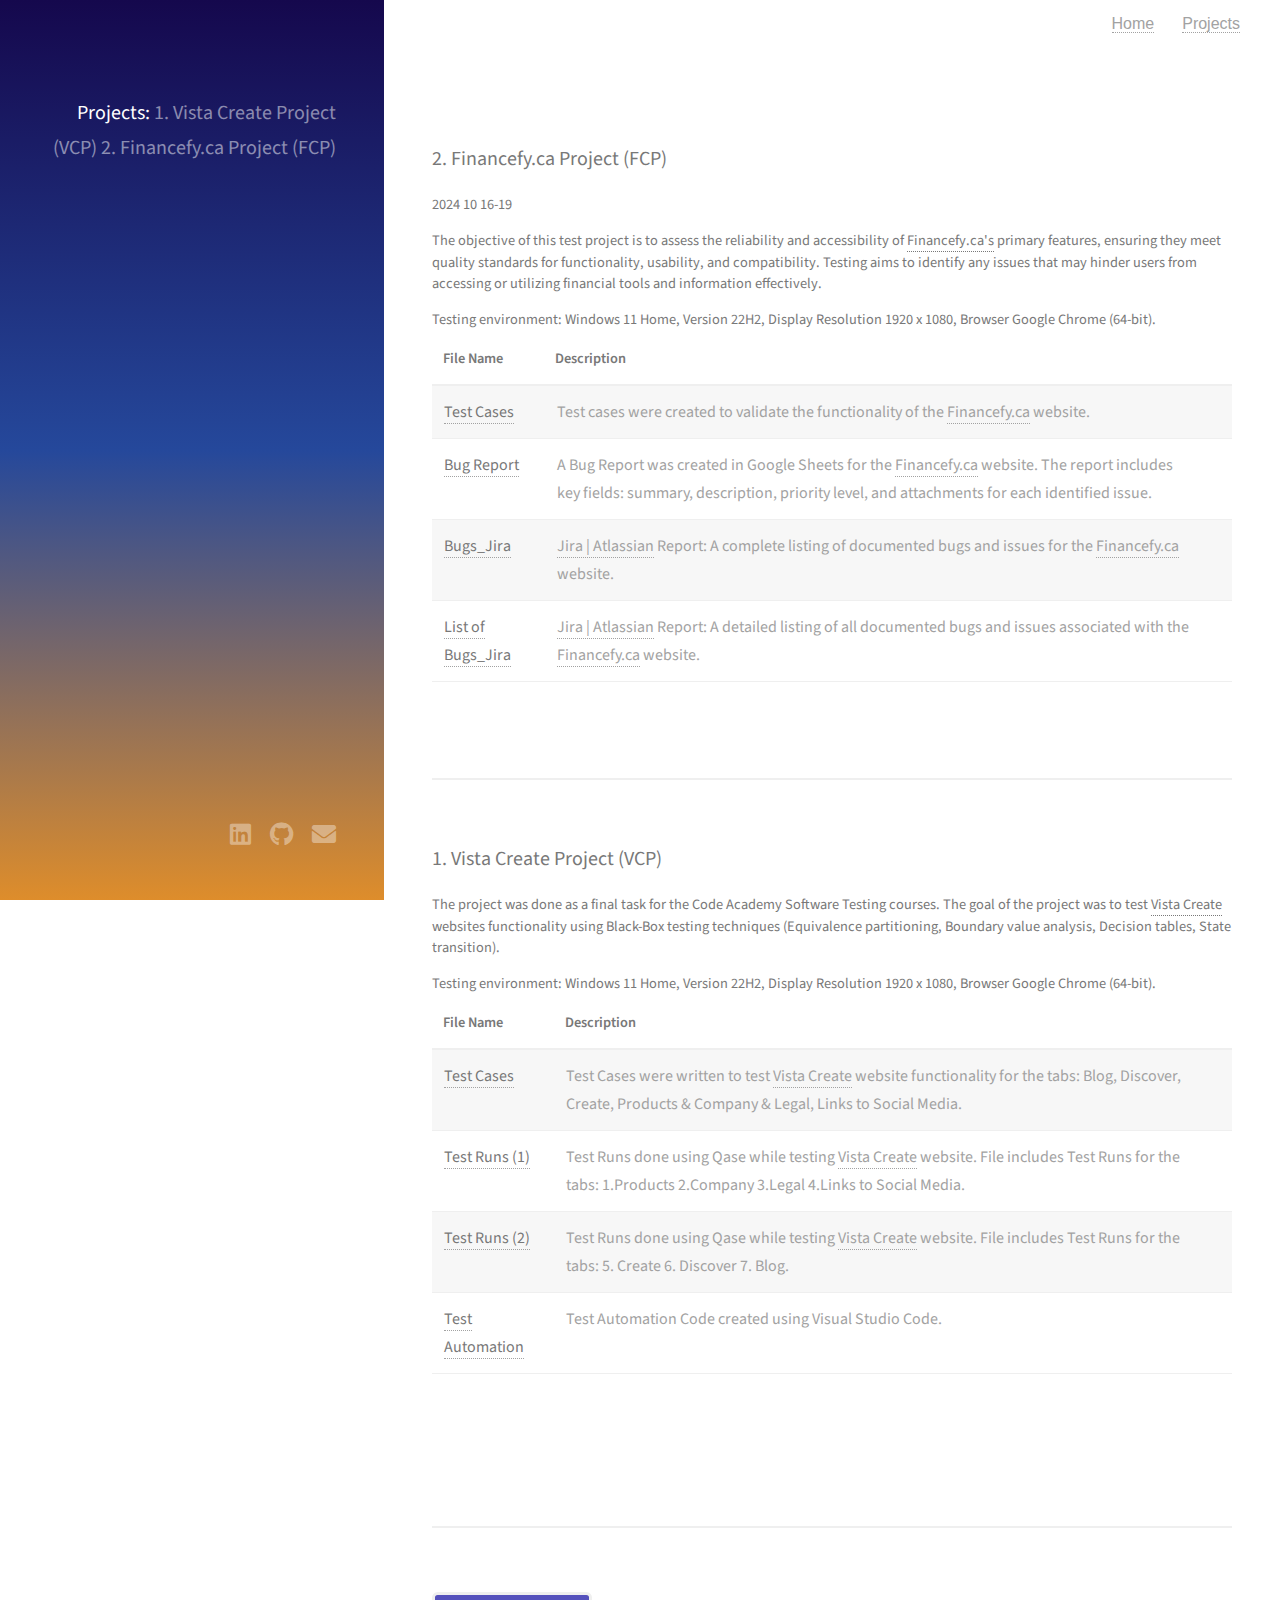
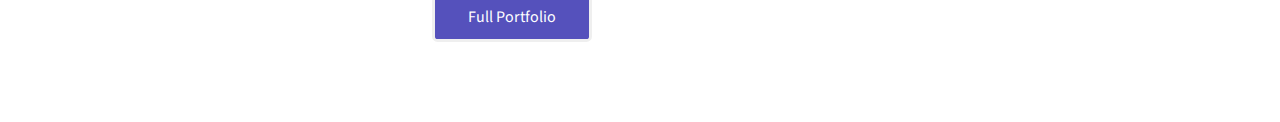
<file: projects.html>
<!DOCTYPE HTML>
<!--
	Strata by HTML5 UP
	html5up.net | @ajlkn
	Free for personal and commercial use under the CCA 3.0 license (html5up.net/license)
-->
<html>
	<head>
		<title>Monika Norvaišaitė | Projects</title>
		<meta charset="utf-8" />
		<meta name="viewport" content="width=device-width, initial-scale=1, user-scalable=no" />
		<link rel="stylesheet" href="assets/css/main.css" />
	</head>
	<body class="is-preload">

		<!-- Header -->
			<header id="header">
				<div class="inner">
					<h1><strong>Projects:</strong><br>
					1. Vista Create Project (VCP) <br>
					2. Financefy.ca Project (FCP) <br>
				</div>
			</header>
			
		<!-- Header Top-->
			<header id="headertop">
				<div class="main"
					<nav class="nav" role="navigation">
						<ul class="nav_items">
							<li class="nav_item"><a href="index.html" class="nav__link">Home</a></li>
							<li class="nav_item"><a href="#C:\Users\monik\Desktop\html5up-strata\projects.html" class="nav__link">Projects</a></li>
						<!--<li class="nav_item"><a href="#Blog" class="nav__link">Blog</a></li>
							<li class="nav_item"><a href="#contact" class="nav__link">Contact</a></li> -->
						</ul>
					</nav>
				</div>
			</header>
		<!-- Main -->
			<div id="main">
				<!-- One -->
				<section id="one">
					<h3>2. Financefy.ca Project (FCP) <h5>2024 10 16-19</h5></h3>
					<h5>The objective of this test project is to assess the reliability and accessibility of <a href="https://financefy.ca/" target="_blank">Financefy.ca's</a> primary features, ensuring they meet quality standards for functionality, usability, and compatibility. Testing aims to identify any issues that may hinder users from accessing or utilizing financial tools and information effectively. </h5>
						<h5>Testing environment: Windows 11 Home, Version 22H2, Display Resolution 1920 x 1080, Browser Google Chrome (64-bit).</h5>
					<div class="table-wrapper">
						<table>
							<thead>
								<tr>
									<th>File Name</th>
									<th>Description</th>
									<th></th>
								</tr>
							</thead>
							<tbody>
								<tr>
									<td><a href="files\FCP-2024-10-19.pdf" target="_blank" ><b>Test Cases</b></a></td>
									<td>Test cases were created to validate the functionality of the <a href="https://financefy.ca/" target="_blank">Financefy.ca</a> website.</td>
									<td></td>
								</tr>
								<tr>
									<td><a href="files\Bug_Report_Financefy.pdf" target="_blank"><b>Bug Report</b></a></td>
									<td>A Bug Report was created in Google Sheets for the <a href="https://financefy.ca/" target="_blank">Financefy.ca</a> website.  The report includes key fields: summary, description, priority level, and attachments for each identified issue.</td>
									<td></td>
								</tr>
								<tr>
									<td><a href="files\Bug_Detail_Jira.pdf" target="_blank"><b>Bugs_Jira</b></a></td>
									<td><a href="https://www.atlassian.com/software/jira" target="_blank">Jira | Atlassian</a> Report: A complete listing of documented bugs and issues for the <a href="https://financefy.ca/" target="_blank">Financefy.ca</a> website.</td>
									<td></td>
								</tr>
								<tr>
									<td><a href="files\Bug_List_Jira.pdf" target="_blank"><b>List of Bugs_Jira</b></a></td>
									<td><a href="https://www.atlassian.com/software/jira" target="_blank">Jira | Atlassian</a> Report: A detailed listing of all documented bugs and issues associated with the <a href="https://financefy.ca/" target="_blank">Financefy.ca</a> website.</td>
									<td></td>
								</tr>
							</tbody>
						</table>
					</div>
				</section>
				
				<section id="two">
					<h3>1. Vista Create Project (VCP)</h3>
					<h5>The project was done as a final task for the Code Academy Software Testing courses. The goal of the project was to test <a href="https://create.vista.com/" target="_blank">Vista Create</a> websites functionality using Black-Box testing techniques (Equivalence partitioning, Boundary value analysis, Decision tables, State transition).</h5>
						<h5>Testing environment: Windows 11 Home, Version 22H2, Display Resolution 1920 x 1080, Browser Google Chrome (64-bit).</h5>
					<div class="table-wrapper">
						<table>
							<thead>
								<tr>
									<th>File Name</th>
									<th>Description</th>
									<th></th>
								</tr>
							</thead>
							<tbody>
								<tr>
									<td><a href="files\VCP_Test_Cases_Full.pdf" target="_blank" ><b>Test Cases</b></a></td>
									<td>Test Cases were written to test <a href="https://create.vista.com/" target="_blank">Vista Create</a> website functionality for the tabs: Blog, Discover, Create, Products & Company & Legal, Links to Social Media.</td>
									<td></td>
								</tr>
								<tr>
									<td><a href="files\VCP-Test+run+2023_12_23.pdf" target="_blank"><b>Test Runs (1)</b></a></td>
									<td>Test Runs done using Qase while testing <a href="https://create.vista.com/" target="_blank">Vista Create</a> website. File includes Test Runs for the tabs: 1.Products 2.Company 3.Legal 4.Links to Social Media.</td>
									<td></td>
								</tr>
								<tr>
									<td><a href="files\VCP-Test+run+2023_12_27.pdf" target="_blank"><b>Test Runs (2)</b></a></td>
									<td>Test Runs done using Qase while testing <a href="https://create.vista.com/" target="_blank">Vista Create</a> website. File includes Test Runs for the tabs: 5. Create 6. Discover 7. Blog.</td>
									<td></td>
								</tr>
								<tr>
									<td><a href="https://github.com/MonikaNor/Test-Automation-CreateVista.git" target="_blank" ><b>Test Automation</b></a></td>
									<td>Test Automation Code created using Visual Studio Code.</td>
									<td></td>
								</tr>
							</tbody>
						</table>
					</div>
				</section>
				
				<br>
				<br>
				<!--
					<h3>Project Name</h3>
					<h5>Alternate</h5>
					<div class="table-wrapper">
						<table>
							<thead>
								<tr>
									<th>File Name</th>
									<th>Description</th>
									<th></th>
								</tr>
							</thead>
							<tbody>
								<tr>
									<td>Item One</td>
									<td>Ante turpis integer aliquet porttitor.</td>
									<td></td>
								</tr>
								<tr>
									<td>Item Two</td>
									<td>Vis ac commodo adipiscing arcu aliquet.</td>
									<td></td>
								</tr>
								<tr>
									<td>Item Three</td>
									<td> Morbi faucibus arcu accumsan lorem.</td>
									<td></td>
								</tr>
								<tr>
									<td>Item Four</td>
									<td>Vitae integer tempus condimentum.</td>
									<td></td>
								</tr>
								<tr>
									<td>Item Five</td>
									<td>Ante turpis integer aliquet porttitor.</td>
									<td></td>
								</tr>
							</tbody>
						</table>
					</div>
				</section>
				-->
				<!-- Two -->
				<section id="two">
					<ul class="actions">
						<li><a href="https://github.com/MonikaNor" target="_blank" class="button">Full Portfolio</a></li>
					</ul>
				</section>

				<!-- Three -->
				<!-- Four -->
				<!--
					<section id="four">
						<h2>Elements</h2>

						<section>
							<h4>Text</h4>
							<p>This is <b>bold</b> and this is <strong>strong</strong>. This is <i>italic</i> and this is <em>emphasized</em>.
							This is <sup>superscript</sup> text and this is <sub>subscript</sub> text.
							This is <u>underlined</u> and this is code: <code>for (;;) { ... }</code>. Finally, <a href="#">this is a link</a>.</p>
							<hr />
							<header>
								<h4>Heading with a Subtitle</h4>
								<p>Lorem ipsum dolor sit amet nullam id egestas urna aliquam</p>
							</header>
							<p>Nunc lacinia ante nunc ac lobortis. Interdum adipiscing gravida odio porttitor sem non mi integer non faucibus ornare mi ut ante amet placerat aliquet. Volutpat eu sed ante lacinia sapien lorem accumsan varius montes viverra nibh in adipiscing blandit tempus accumsan.</p>
							<header>
								<h5>Heading with a Subtitle</h5>
								<p>Lorem ipsum dolor sit amet nullam id egestas urna aliquam</p>
							</header>
							<p>Nunc lacinia ante nunc ac lobortis. Interdum adipiscing gravida odio porttitor sem non mi integer non faucibus ornare mi ut ante amet placerat aliquet. Volutpat eu sed ante lacinia sapien lorem accumsan varius montes viverra nibh in adipiscing blandit tempus accumsan.</p>
							<hr />
							<h2>Heading Level 2</h2>
							<h3>Heading Level 3</h3>
							<h4>Heading Level 4</h4>
							<h5>Heading Level 5</h5>
							<h6>Heading Level 6</h6>
							<hr />
							<h5>Blockquote</h5>
							<blockquote>Fringilla nisl. Donec accumsan interdum nisi, quis tincidunt felis sagittis eget tempus euismod. Vestibulum ante ipsum primis in faucibus vestibulum. Blandit adipiscing eu felis iaculis volutpat ac adipiscing accumsan faucibus. Vestibulum ante ipsum primis in faucibus lorem ipsum dolor sit amet nullam adipiscing eu felis.</blockquote>
							<h5>Preformatted</h5>
							<pre><code>i = 0;

while (!deck.isInOrder()) {
print 'Iteration ' + i;
deck.shuffle();
i++;
}

print 'It took ' + i + ' iterations to sort the deck.';</code></pre>
						</section>

						<section>
							<h4>Lists</h4>
							<div class="row">
								<div class="col-6 col-12-xsmall">
									<h5>Unordered</h5>
									<ul>
										<li>Dolor pulvinar etiam magna etiam.</li>
										<li>Sagittis adipiscing lorem eleifend.</li>
										<li>Felis enim feugiat dolore viverra.</li>
									</ul>
									<h5>Alternate</h5>
									<ul class="alt">
										<li>Dolor pulvinar etiam magna etiam.</li>
										<li>Sagittis adipiscing lorem eleifend.</li>
										<li>Felis enim feugiat dolore viverra.</li>
									</ul>
								</div>
								<div class="col-6 col-12-xsmall">
									<h5>Ordered</h5>
									<ol>
										<li>Dolor pulvinar etiam magna etiam.</li>
										<li>Etiam vel felis at lorem sed viverra.</li>
										<li>Felis enim feugiat dolore viverra.</li>
										<li>Dolor pulvinar etiam magna etiam.</li>
										<li>Etiam vel felis at lorem sed viverra.</li>
										<li>Felis enim feugiat dolore viverra.</li>
									</ol>
									<h5>Icons</h5>
									<ul class="icons">
										<li><a href="#" class="icon brands fa-twitter"><span class="label">Twitter</span></a></li>
										<li><a href="#" class="icon brands fa-facebook-f"><span class="label">Facebook</span></a></li>
										<li><a href="#" class="icon brands fa-instagram"><span class="label">Instagram</span></a></li>
										<li><a href="#" class="icon brands fa-github"><span class="label">Github</span></a></li>
										<li><a href="#" class="icon brands fa-dribbble"><span class="label">Dribbble</span></a></li>
										<li><a href="#" class="icon brands fa-tumblr"><span class="label">Tumblr</span></a></li>
									</ul>
								</div>
							</div>
							<h5>Actions</h5>
							<ul class="actions">
								<li><a href="#" class="button primary">Default</a></li>
								<li><a href="#" class="button">Default</a></li>
							</ul>
							<ul class="actions small">
								<li><a href="#" class="button primary small">Small</a></li>
								<li><a href="#" class="button small">Small</a></li>
							</ul>
							<div class="row">
								<div class="col-6 col-12-small">
									<ul class="actions stacked">
										<li><a href="#" class="button primary">Default</a></li>
										<li><a href="#" class="button">Default</a></li>
									</ul>
								</div>
								<div class="col-6 col-12-small">
									<ul class="actions stacked">
										<li><a href="#" class="button primary small">Small</a></li>
										<li><a href="#" class="button small">Small</a></li>
									</ul>
								</div>
								<div class="col-6 col-12-small">
									<ul class="actions stacked">
										<li><a href="#" class="button primary fit">Default</a></li>
										<li><a href="#" class="button fit">Default</a></li>
									</ul>
								</div>
								<div class="col-6 col-12-small">
									<ul class="actions stacked">
										<li><a href="#" class="button primary small fit">Small</a></li>
										<li><a href="#" class="button small fit">Small</a></li>
									</ul>
								</div>
							</div>
						</section>
					-->
						
<!--
						<section>
							<h4>Buttons</h4>
							<ul class="actions">
								<li><a href="#" class="button primary">Primary</a></li>
								<li><a href="#" class="button">Default</a></li>
							</ul>
							<ul class="actions">
								<li><a href="#" class="button large">Large</a></li>
								<li><a href="#" class="button">Default</a></li>
								<li><a href="#" class="button small">Small</a></li>
							</ul>
							<ul class="actions fit">
								<li><a href="#" class="button primary fit">Fit</a></li>
								<li><a href="#" class="button fit">Fit</a></li>
							</ul>
							<ul class="actions fit small">
								<li><a href="#" class="button primary fit small">Fit + Small</a></li>
								<li><a href="#" class="button fit small">Fit + Small</a></li>
							</ul>
							<ul class="actions">
								<li><a href="#" class="button primary icon solid fa-download">Icon</a></li>
								<li><a href="#" class="button icon solid fa-download">Icon</a></li>
							</ul>
							<ul class="actions">
								<li><span class="button primary disabled">Primary</span></li>
								<li><span class="button disabled">Default</span></li>
							</ul>
						</section>

						<section>
							<h4>Form</h4>
							<form method="post" action="#">
								<div class="row gtr-uniform gtr-50">
									<div class="col-6 col-12-xsmall">
										<input type="text" name="demo-name" id="demo-name" value="" placeholder="Name" />
									</div>
									<div class="col-6 col-12-xsmall">
										<input type="email" name="demo-email" id="demo-email" value="" placeholder="Email" />
									</div>
									<div class="col-12">
										<select name="demo-category" id="demo-category">
											<option value="">- Category -</option>
											<option value="1">Manufacturing</option>
											<option value="1">Shipping</option>
											<option value="1">Administration</option>
											<option value="1">Human Resources</option>
										</select>
									</div>
									<div class="col-4 col-12-small">
										<input type="radio" id="demo-priority-low" name="demo-priority" checked>
										<label for="demo-priority-low">Low Priority</label>
									</div>
									<div class="col-4 col-12-small">
										<input type="radio" id="demo-priority-normal" name="demo-priority">
										<label for="demo-priority-normal">Normal Priority</label>
									</div>
									<div class="col-4 col-12-small">
										<input type="radio" id="demo-priority-high" name="demo-priority">
										<label for="demo-priority-high">High Priority</label>
									</div>
									<div class="col-6 col-12-small">
										<input type="checkbox" id="demo-copy" name="demo-copy">
										<label for="demo-copy">Email me a copy of this message</label>
									</div>
									<div class="col-6 col-12-small">
										<input type="checkbox" id="demo-human" name="demo-human" checked>
										<label for="demo-human">I am a human and not a robot</label>
									</div>
									<div class="col-12">
										<textarea name="demo-message" id="demo-message" placeholder="Enter your message" rows="6"></textarea>
									</div>
									<div class="col-12">
										<ul class="actions">
											<li><input type="submit" value="Send Message" class="primary" /></li>
											<li><input type="reset" value="Reset" /></li>
										</ul>
									</div>
								</div>
							</form>
						</section>

						<section>
							<h4>Image</h4>
							<h5>Fit</h5>
							<div class="box alt">
								<div class="row gtr-50 gtr-uniform">
									<div class="col-12"><span class="image fit"><img src="images/fulls/05.jpg" alt="" /></span></div>
									<div class="col-4"><span class="image fit"><img src="images/thumbs/01.jpg" alt="" /></span></div>
									<div class="col-4"><span class="image fit"><img src="images/thumbs/02.jpg" alt="" /></span></div>
									<div class="col-4"><span class="image fit"><img src="images/thumbs/03.jpg" alt="" /></span></div>
									<div class="col-4"><span class="image fit"><img src="images/thumbs/04.jpg" alt="" /></span></div>
									<div class="col-4"><span class="image fit"><img src="images/thumbs/05.jpg" alt="" /></span></div>
									<div class="col-4"><span class="image fit"><img src="images/thumbs/06.jpg" alt="" /></span></div>
									<div class="col-4"><span class="image fit"><img src="images/thumbs/03.jpg" alt="" /></span></div>
									<div class="col-4"><span class="image fit"><img src="images/thumbs/02.jpg" alt="" /></span></div>
									<div class="col-4"><span class="image fit"><img src="images/thumbs/01.jpg" alt="" /></span></div>
								</div>
							</div>
							<h5>Left &amp; Right</h5>
							<p><span class="image left"><img src="images/avatar.jpg" alt="" /></span>Fringilla nisl. Donec accumsan interdum nisi, quis tincidunt felis sagittis eget. tempus euismod. Vestibulum ante ipsum primis in faucibus vestibulum. Blandit adipiscing eu felis iaculis volutpat ac adipiscing accumsan eu faucibus. Integer ac pellentesque praesent tincidunt felis sagittis eget. tempus euismod. Vestibulum ante ipsum primis in faucibus vestibulum. Blandit adipiscing eu felis iaculis volutpat ac adipiscing accumsan eu faucibus. Integer ac pellentesque praesent. Donec accumsan interdum nisi, quis tincidunt felis sagittis eget. tempus euismod. Vestibulum ante ipsum primis in faucibus vestibulum. Blandit adipiscing eu felis iaculis volutpat ac adipiscing accumsan eu faucibus. Integer ac pellentesque praesent tincidunt felis sagittis eget. tempus euismod. Vestibulum ante ipsum primis in faucibus vestibulum. Blandit adipiscing eu felis iaculis volutpat ac adipiscing accumsan eu faucibus. Integer ac pellentesque praesent.</p>
							<p><span class="image right"><img src="images/avatar.jpg" alt="" /></span>Fringilla nisl. Donec accumsan interdum nisi, quis tincidunt felis sagittis eget. tempus euismod. Vestibulum ante ipsum primis in faucibus vestibulum. Blandit adipiscing eu felis iaculis volutpat ac adipiscing accumsan eu faucibus. Integer ac pellentesque praesent tincidunt felis sagittis eget. tempus euismod. Vestibulum ante ipsum primis in faucibus vestibulum. Blandit adipiscing eu felis iaculis volutpat ac adipiscing accumsan eu faucibus. Integer ac pellentesque praesent. Donec accumsan interdum nisi, quis tincidunt felis sagittis eget. tempus euismod. Vestibulum ante ipsum primis in faucibus vestibulum. Blandit adipiscing eu felis iaculis volutpat ac adipiscing accumsan eu faucibus. Integer ac pellentesque praesent tincidunt felis sagittis eget. tempus euismod. Vestibulum ante ipsum primis in faucibus vestibulum. Blandit adipiscing eu felis iaculis volutpat ac adipiscing accumsan eu faucibus. Integer ac pellentesque praesent.</p>
						</section>

					</section>
				-->

			</div>

		<!-- Footer -->
		<footer id="footer">
			<div class="inner">
				<ul class="icons">
					<li><a href="https://www.linkedin.com/in/monika-norvaisaite/" class="icon brands fa-linkedin"><span class="label">Linkedin</span></a></li>
					<li><a href="https://github.com/MonikaNor/" class="icon brands fa-github"><span class="label">Github</span></a></li>
					<li><a href="mailto:monikosn@gmail.com" class="icon solid fa-envelope"><span class="label">Email</span></a></li>
				</ul>
			</div>
		</footer>

		<!-- Scripts -->
			<script src="assets/js/jquery.min.js"></script>
			<script src="assets/js/jquery.poptrox.min.js"></script>
			<script src="assets/js/browser.min.js"></script>
			<script src="assets/js/breakpoints.min.js"></script>
			<script src="assets/js/util.js"></script>
			<script src="assets/js/main.js"></script>

		</body>
</html>
</file>
<file: assets/css/main.css>
@import url("fontawesome-all.min.css");
@import url("https://fonts.googleapis.com/css?family=Source+Sans+Pro:400,400italic");

/*
	Strata by HTML5 UP
	html5up.net | @ajlkn
	Free for personal and commercial use under the CCA 3.0 license (html5up.net/license)
*/

html,
body,
div,
span,
applet,
object,
iframe,
h1,
h2,
h3,
h4,
h5,
h6,
p,
blockquote,
pre,
a,
abbr,
acronym,
address,
big,
cite,
code,
del,
dfn,
em,
img,
ins,
kbd,
q,
s,
samp,
small,
strike,
strong,
sub,
sup,
tt,
var,
b,
u,
i,
center,
dl,
dt,
dd,
ol,
ul,
li,
fieldset,
form,
label,
legend,
table,
caption,
tbody,
tfoot,
thead,
tr,
th,
td,
article,
aside,
canvas,
details,
embed,
figure,
figcaption,
footer,
header,
hgroup,
menu,
nav,
output,
ruby,
section,
summary,
time,
mark,
audio,
video {
  margin: 0;
  padding: 0;
  border: 0;
  font-size: 100%;
  font: inherit;
  vertical-align: baseline;
}

article,
aside,
details,
figcaption,
figure,
footer,
header,
hgroup,
menu,
nav,
section {
  display: block;
}

body {
  line-height: 1;
}

ol,
ul {
  list-style: none;
}

blockquote,
q {
  quotes: none;
}

blockquote:before,
blockquote:after,
q:before,
q:after {
  content: "";
  content: none;
}

table {
  border-collapse: collapse;
  border-spacing: 0;
}

body {
  -webkit-text-size-adjust: none;
}

mark {
  background-color: transparent;
  color: inherit;
}

input::-moz-focus-inner {
  border: 0;
  padding: 0;
}

input,
select,
textarea {
  -moz-appearance: none;
  -webkit-appearance: none;
  -ms-appearance: none;
  appearance: none;
}

/* Basic */

html {
  box-sizing: border-box;
}

*,
*:before,
*:after {
  box-sizing: inherit;
}

body {
  background: #fff;
}

body.is-preload *,
body.is-preload *:before,
body.is-preload *:after {
  -moz-animation: none !important;
  -webkit-animation: none !important;
  -ms-animation: none !important;
  animation: none !important;
  -moz-transition: none !important;
  -webkit-transition: none !important;
  -ms-transition: none !important;
  transition: none !important;
}

body,
input,
select,
textarea {
  color: #a2a2a2;
  font-family: "Source Sans Pro", Helvetica, sans-serif;
  font-size: 16pt;
  font-weight: 400;
  line-height: 1.75em;
}

a {
  -moz-transition: color 0.2s ease-in-out, border-color 0.2s ease-in-out;
  -webkit-transition: color 0.2s ease-in-out, border-color 0.2s ease-in-out;
  -ms-transition: color 0.2s ease-in-out, border-color 0.2s ease-in-out;
  transition: color 0.2s ease-in-out, border-color 0.2s ease-in-out;
  border-bottom: dotted 1px;
  color: #a2a2a2;
  text-decoration: none;
}

a:hover {
  border-bottom-color: transparent;
  color: #e6d662 !important;
  text-decoration: none;
}

strong,
b {
  color: #787878;
  font-weight: 400;
}

em,
i {
  font-style: italic;
}

p {
  margin: 0 0 2em 0;
}

h1,
h2,
h3,
h4,
h5,
h6 {
  color: #787878;
  font-weight: 400;
  line-height: 1em;
  margin: 0 0 1em 0;
}

h1 a,
h2 a,
h3 a,
h4 a,
h5 a,
h6 a {
  color: inherit;
  text-decoration: none;
}

h1 {
  font-size: 2em;
  line-height: 1.5em;
}

h2 {
  font-size: 1.5em;
  line-height: 1.5em;
}

h3 {
  font-size: 1.25em;
  line-height: 1.5em;
}

h4 {
  font-size: 1.1em;
  line-height: 1.5em;
}

h5 {
  font-size: 0.9em;
  line-height: 1.5em;
}

h6 {
  font-size: 0.7em;
  line-height: 1.5em;
}

sub {
  font-size: 0.8em;
  position: relative;
  top: 0.5em;
}

sup {
  font-size: 0.8em;
  position: relative;
  top: -0.5em;
}

hr {
  border: 0;
  border-bottom: solid 2px #efefef;
  margin: 2em 0;
}

hr.major {
  margin: 3em 0;
}

blockquote {
  border-left: solid 6px #efefef;
  font-style: italic;
  margin: 0 0 2em 0;
  padding: 0.5em 0 0.5em 1.5em;
}

code {
  background: #f7f7f7;
  border-radius: 0.35em;
  border: solid 2px #efefef;
  font-family: "Courier New", monospace;
  font-size: 0.9em;
  margin: 0 0.25em;
  padding: 0.25em 0.65em;
}

pre {
  -webkit-overflow-scrolling: touch;
  font-family: "Courier New", monospace;
  font-size: 0.9em;
  margin: 0 0 2em 0;
}

pre code {
  display: block;
  line-height: 1.75em;
  padding: 1em 1.5em;
  overflow-x: auto;
}

.align-left {
  text-align: left;
}

.align-center {
  text-align: center;
}

.align-right {
  text-align: right;
}

/* Container */

.container {
  margin: 0 auto;
  max-width: calc(100% - 4em);
  width: 100%;
}

.container.xsmall {
  width: 25%;
}

.container.small {
  width: 50%;
}

.container.medium {
  width: 75%;
}

.container.large {
  width: 125%;
}

.container.xlarge {
  width: 150%;
}

.container.max {
  width: 100%;
}

@media screen and (max-width: 980px) {
  .container {
    width: 100% !important;
    max-width: 100% !important;
  }
}

@media screen and (max-width: 480px) {
  .container {
    max-width: calc(100% - 3em);
  }
}

/* Row */

.row {
  display: flex;
  flex-wrap: wrap;
  box-sizing: border-box;
  align-items: stretch;
}

.row > * {
  box-sizing: border-box;
}

.row.gtr-uniform > * > :last-child {
  margin-bottom: 0;
}

.row.aln-left {
  justify-content: flex-start;
}

.row.aln-center {
  justify-content: center;
}

.row.aln-right {
  justify-content: flex-end;
}

.row.aln-top {
  align-items: flex-start;
}

.row.aln-middle {
  align-items: center;
}

.row.aln-bottom {
  align-items: flex-end;
}

.row > .imp {
  order: -1;
}

.row > .col-1 {
  width: 8.33333%;
}

.row > .off-1 {
  margin-left: 8.33333%;
}

.row > .col-2 {
  width: 16.66667%;
}

.row > .off-2 {
  margin-left: 16.66667%;
}

.row > .col-3 {
  width: 25%;
}

.row > .off-3 {
  margin-left: 25%;
}

.row > .col-4 {
  width: 33.33333%;
}

.row > .off-4 {
  margin-left: 33.33333%;
}

.row > .col-5 {
  width: 41.66667%;
}

.row > .off-5 {
  margin-left: 41.66667%;
}

.row > .col-6 {
  width: 50%;
}

.row > .off-6 {
  margin-left: 50%;
}

.row > .col-7 {
  width: 58.33333%;
}

.row > .off-7 {
  margin-left: 58.33333%;
}

.row > .col-8 {
  width: 66.66667%;
}

.row > .off-8 {
  margin-left: 66.66667%;
}

.row > .col-9 {
  width: 75%;
}

.row > .off-9 {
  margin-left: 75%;
}

.row > .col-10 {
  width: 83.33333%;
}

.row > .off-10 {
  margin-left: 83.33333%;
}

.row > .col-11 {
  width: 91.66667%;
}

.row > .off-11 {
  margin-left: 91.66667%;
}

.row > .col-12 {
  width: 100%;
}

.row > .off-12 {
  margin-left: 100%;
}

.row.gtr-0 {
  margin-top: 0;
  margin-left: 0em;
}

.row.gtr-0 > * {
  padding: 0 0 0 0em;
}

.row.gtr-0.gtr-uniform {
  margin-top: 0em;
}

.row.gtr-0.gtr-uniform > * {
  padding-top: 0em;
}

.row.gtr-25 {
  margin-top: 0;
  margin-left: -0.625em;
}

.row.gtr-25 > * {
  padding: 0 0 0 0.625em;
}

.row.gtr-25.gtr-uniform {
  margin-top: -0.625em;
}

.row.gtr-25.gtr-uniform > * {
  padding-top: 0.625em;
}

.row.gtr-50 {
  margin-top: 0;
  margin-left: -1.25em;
}

.row.gtr-50 > * {
  padding: 0 0 0 1.25em;
}

.row.gtr-50.gtr-uniform {
  margin-top: -1.25em;
}

.row.gtr-50.gtr-uniform > * {
  padding-top: 1.25em;
}

.row {
  margin-top: 0;
  margin-left: -2.5em;
}

.row > * {
  padding: 0 0 0 2.5em;
}

.row.gtr-uniform {
  margin-top: -2.5em;
}

.row.gtr-uniform > * {
  padding-top: 2.5em;
}

.row.gtr-150 {
  margin-top: 0;
  margin-left: -3.75em;
}

.row.gtr-150 > * {
  padding: 0 0 0 3.75em;
}

.row.gtr-150.gtr-uniform {
  margin-top: -3.75em;
}

.row.gtr-150.gtr-uniform > * {
  padding-top: 3.75em;
}

.row.gtr-200 {
  margin-top: 0;
  margin-left: -5em;
}

.row.gtr-200 > * {
  padding: 0 0 0 5em;
}

.row.gtr-200.gtr-uniform {
  margin-top: -5em;
}

.row.gtr-200.gtr-uniform > * {
  padding-top: 5em;
}

@media screen and (max-width: 1800px) {
  .row {
    display: flex;
    flex-wrap: wrap;
    box-sizing: border-box;
    align-items: stretch;
  }

  .row > * {
    box-sizing: border-box;
  }

  .row.gtr-uniform > * > :last-child {
    margin-bottom: 0;
  }

  .row.aln-left {
    justify-content: flex-start;
  }

  .row.aln-center {
    justify-content: center;
  }

  .row.aln-right {
    justify-content: flex-end;
  }

  .row.aln-top {
    align-items: flex-start;
  }

  .row.aln-middle {
    align-items: center;
  }

  .row.aln-bottom {
    align-items: flex-end;
  }

  .row > .imp-xlarge {
    order: -1;
  }

  .row > .col-1-xlarge {
    width: 8.33333%;
  }

  .row > .off-1-xlarge {
    margin-left: 8.33333%;
  }

  .row > .col-2-xlarge {
    width: 16.66667%;
  }

  .row > .off-2-xlarge {
    margin-left: 16.66667%;
  }

  .row > .col-3-xlarge {
    width: 25%;
  }

  .row > .off-3-xlarge {
    margin-left: 25%;
  }

  .row > .col-4-xlarge {
    width: 33.33333%;
  }

  .row > .off-4-xlarge {
    margin-left: 33.33333%;
  }

  .row > .col-5-xlarge {
    width: 41.66667%;
  }

  .row > .off-5-xlarge {
    margin-left: 41.66667%;
  }

  .row > .col-6-xlarge {
    width: 50%;
  }

  .row > .off-6-xlarge {
    margin-left: 50%;
  }

  .row > .col-7-xlarge {
    width: 58.33333%;
  }

  .row > .off-7-xlarge {
    margin-left: 58.33333%;
  }

  .row > .col-8-xlarge {
    width: 66.66667%;
  }

  .row > .off-8-xlarge {
    margin-left: 66.66667%;
  }

  .row > .col-9-xlarge {
    width: 75%;
  }

  .row > .off-9-xlarge {
    margin-left: 75%;
  }

  .row > .col-10-xlarge {
    width: 83.33333%;
  }

  .row > .off-10-xlarge {
    margin-left: 83.33333%;
  }

  .row > .col-11-xlarge {
    width: 91.66667%;
  }

  .row > .off-11-xlarge {
    margin-left: 91.66667%;
  }

  .row > .col-12-xlarge {
    width: 100%;
  }

  .row > .off-12-xlarge {
    margin-left: 100%;
  }

  .row.gtr-0 {
    margin-top: 0;
    margin-left: 0em;
  }

  .row.gtr-0 > * {
    padding: 0 0 0 0em;
  }

  .row.gtr-0.gtr-uniform {
    margin-top: 0em;
  }

  .row.gtr-0.gtr-uniform > * {
    padding-top: 0em;
  }

  .row.gtr-25 {
    margin-top: 0;
    margin-left: -0.625em;
  }

  .row.gtr-25 > * {
    padding: 0 0 0 0.625em;
  }

  .row.gtr-25.gtr-uniform {
    margin-top: -0.625em;
  }

  .row.gtr-25.gtr-uniform > * {
    padding-top: 0.625em;
  }

  .row.gtr-50 {
    margin-top: 0;
    margin-left: -1.25em;
  }

  .row.gtr-50 > * {
    padding: 0 0 0 1.25em;
  }

  .row.gtr-50.gtr-uniform {
    margin-top: -1.25em;
  }

  .row.gtr-50.gtr-uniform > * {
    padding-top: 1.25em;
  }

  .row {
    margin-top: 0;
    margin-left: -2.5em;
  }

  .row > * {
    padding: 0 0 0 2.5em;
  }

  .row.gtr-uniform {
    margin-top: -2.5em;
  }

  .row.gtr-uniform > * {
    padding-top: 2.5em;
  }

  .row.gtr-150 {
    margin-top: 0;
    margin-left: -3.75em;
  }

  .row.gtr-150 > * {
    padding: 0 0 0 3.75em;
  }

  .row.gtr-150.gtr-uniform {
    margin-top: -3.75em;
  }

  .row.gtr-150.gtr-uniform > * {
    padding-top: 3.75em;
  }

  .row.gtr-200 {
    margin-top: 0;
    margin-left: -5em;
  }

  .row.gtr-200 > * {
    padding: 0 0 0 5em;
  }

  .row.gtr-200.gtr-uniform {
    margin-top: -5em;
  }

  .row.gtr-200.gtr-uniform > * {
    padding-top: 5em;
  }
}

@media screen and (max-width: 1280px) {
  .row {
    display: flex;
    flex-wrap: wrap;
    box-sizing: border-box;
    align-items: stretch;
  }

  .row > * {
    box-sizing: border-box;
  }

  .row.gtr-uniform > * > :last-child {
    margin-bottom: 0;
  }

  .row.aln-left {
    justify-content: flex-start;
  }

  .row.aln-center {
    justify-content: center;
  }

  .row.aln-right {
    justify-content: flex-end;
  }

  .row.aln-top {
    align-items: flex-start;
  }

  .row.aln-middle {
    align-items: center;
  }

  .row.aln-bottom {
    align-items: flex-end;
  }

  .row > .imp-large {
    order: -1;
  }

  .row > .col-1-large {
    width: 8.33333%;
  }

  .row > .off-1-large {
    margin-left: 8.33333%;
  }

  .row > .col-2-large {
    width: 16.66667%;
  }

  .row > .off-2-large {
    margin-left: 16.66667%;
  }

  .row > .col-3-large {
    width: 25%;
  }

  .row > .off-3-large {
    margin-left: 25%;
  }

  .row > .col-4-large {
    width: 33.33333%;
  }

  .row > .off-4-large {
    margin-left: 33.33333%;
  }

  .row > .col-5-large {
    width: 41.66667%;
  }

  .row > .off-5-large {
    margin-left: 41.66667%;
  }

  .row > .col-6-large {
    width: 50%;
  }

  .row > .off-6-large {
    margin-left: 50%;
  }

  .row > .col-7-large {
    width: 58.33333%;
  }

  .row > .off-7-large {
    margin-left: 58.33333%;
  }

  .row > .col-8-large {
    width: 66.66667%;
  }

  .row > .off-8-large {
    margin-left: 66.66667%;
  }

  .row > .col-9-large {
    width: 75%;
  }

  .row > .off-9-large {
    margin-left: 75%;
  }

  .row > .col-10-large {
    width: 83.33333%;
  }

  .row > .off-10-large {
    margin-left: 83.33333%;
  }

  .row > .col-11-large {
    width: 91.66667%;
  }

  .row > .off-11-large {
    margin-left: 91.66667%;
  }

  .row > .col-12-large {
    width: 100%;
  }

  .row > .off-12-large {
    margin-left: 100%;
  }

  .row.gtr-0 {
    margin-top: 0;
    margin-left: 0em;
  }

  .row.gtr-0 > * {
    padding: 0 0 0 0em;
  }

  .row.gtr-0.gtr-uniform {
    margin-top: 0em;
  }

  .row.gtr-0.gtr-uniform > * {
    padding-top: 0em;
  }

  .row.gtr-25 {
    margin-top: 0;
    margin-left: -0.5em;
  }

  .row.gtr-25 > * {
    padding: 0 0 0 0.5em;
  }

  .row.gtr-25.gtr-uniform {
    margin-top: -0.5em;
  }

  .row.gtr-25.gtr-uniform > * {
    padding-top: 0.5em;
  }

  .row.gtr-50 {
    margin-top: 0;
    margin-left: -1em;
  }

  .row.gtr-50 > * {
    padding: 0 0 0 1em;
  }

  .row.gtr-50.gtr-uniform {
    margin-top: -1em;
  }

  .row.gtr-50.gtr-uniform > * {
    padding-top: 1em;
  }

  .row {
    margin-top: 0;
    margin-left: -2em;
  }

  .row > * {
    padding: 0 0 0 2em;
  }

  .row.gtr-uniform {
    margin-top: -2em;
  }

  .row.gtr-uniform > * {
    padding-top: 2em;
  }

  .row.gtr-150 {
    margin-top: 0;
    margin-left: -3em;
  }

  .row.gtr-150 > * {
    padding: 0 0 0 3em;
  }

  .row.gtr-150.gtr-uniform {
    margin-top: -3em;
  }

  .row.gtr-150.gtr-uniform > * {
    padding-top: 3em;
  }

  .row.gtr-200 {
    margin-top: 0;
    margin-left: -4em;
  }

  .row.gtr-200 > * {
    padding: 0 0 0 4em;
  }

  .row.gtr-200.gtr-uniform {
    margin-top: -4em;
  }

  .row.gtr-200.gtr-uniform > * {
    padding-top: 4em;
  }
}

@media screen and (max-width: 980px) {
  .row {
    display: flex;
    flex-wrap: wrap;
    box-sizing: border-box;
    align-items: stretch;
  }

  .row > * {
    box-sizing: border-box;
  }

  .row.gtr-uniform > * > :last-child {
    margin-bottom: 0;
  }

  .row.aln-left {
    justify-content: flex-start;
  }

  .row.aln-center {
    justify-content: center;
  }

  .row.aln-right {
    justify-content: flex-end;
  }

  .row.aln-top {
    align-items: flex-start;
  }

  .row.aln-middle {
    align-items: center;
  }

  .row.aln-bottom {
    align-items: flex-end;
  }

  .row > .imp-medium {
    order: -1;
  }

  .row > .col-1-medium {
    width: 8.33333%;
  }

  .row > .off-1-medium {
    margin-left: 8.33333%;
  }

  .row > .col-2-medium {
    width: 16.66667%;
  }

  .row > .off-2-medium {
    margin-left: 16.66667%;
  }

  .row > .col-3-medium {
    width: 25%;
  }

  .row > .off-3-medium {
    margin-left: 25%;
  }

  .row > .col-4-medium {
    width: 33.33333%;
  }

  .row > .off-4-medium {
    margin-left: 33.33333%;
  }

  .row > .col-5-medium {
    width: 41.66667%;
  }

  .row > .off-5-medium {
    margin-left: 41.66667%;
  }

  .row > .col-6-medium {
    width: 50%;
  }

  .row > .off-6-medium {
    margin-left: 50%;
  }

  .row > .col-7-medium {
    width: 58.33333%;
  }

  .row > .off-7-medium {
    margin-left: 58.33333%;
  }

  .row > .col-8-medium {
    width: 66.66667%;
  }

  .row > .off-8-medium {
    margin-left: 66.66667%;
  }

  .row > .col-9-medium {
    width: 75%;
  }

  .row > .off-9-medium {
    margin-left: 75%;
  }

  .row > .col-10-medium {
    width: 83.33333%;
  }

  .row > .off-10-medium {
    margin-left: 83.33333%;
  }

  .row > .col-11-medium {
    width: 91.66667%;
  }

  .row > .off-11-medium {
    margin-left: 91.66667%;
  }

  .row > .col-12-medium {
    width: 100%;
  }

  .row > .off-12-medium {
    margin-left: 100%;
  }

  .row.gtr-0 {
    margin-top: 0;
    margin-left: 0em;
  }

  .row.gtr-0 > * {
    padding: 0 0 0 0em;
  }

  .row.gtr-0.gtr-uniform {
    margin-top: 0em;
  }

  .row.gtr-0.gtr-uniform > * {
    padding-top: 0em;
  }

  .row.gtr-25 {
    margin-top: 0;
    margin-left: -0.5em;
  }

  .row.gtr-25 > * {
    padding: 0 0 0 0.5em;
  }

  .row.gtr-25.gtr-uniform {
    margin-top: -0.5em;
  }

  .row.gtr-25.gtr-uniform > * {
    padding-top: 0.5em;
  }

  .row.gtr-50 {
    margin-top: 0;
    margin-left: -1em;
  }

  .row.gtr-50 > * {
    padding: 0 0 0 1em;
  }

  .row.gtr-50.gtr-uniform {
    margin-top: -1em;
  }

  .row.gtr-50.gtr-uniform > * {
    padding-top: 1em;
  }

  .row {
    margin-top: 0;
    margin-left: -2em;
  }

  .row > * {
    padding: 0 0 0 2em;
  }

  .row.gtr-uniform {
    margin-top: -2em;
  }

  .row.gtr-uniform > * {
    padding-top: 2em;
  }

  .row.gtr-150 {
    margin-top: 0;
    margin-left: -3em;
  }

  .row.gtr-150 > * {
    padding: 0 0 0 3em;
  }

  .row.gtr-150.gtr-uniform {
    margin-top: -3em;
  }

  .row.gtr-150.gtr-uniform > * {
    padding-top: 3em;
  }

  .row.gtr-200 {
    margin-top: 0;
    margin-left: -4em;
  }

  .row.gtr-200 > * {
    padding: 0 0 0 4em;
  }

  .row.gtr-200.gtr-uniform {
    margin-top: -4em;
  }

  .row.gtr-200.gtr-uniform > * {
    padding-top: 4em;
  }
}

@media screen and (max-width: 736px) {
  .row {
    display: flex;
    flex-wrap: wrap;
    box-sizing: border-box;
    align-items: stretch;
  }

  .row > * {
    box-sizing: border-box;
  }

  .row.gtr-uniform > * > :last-child {
    margin-bottom: 0;
  }

  .row.aln-left {
    justify-content: flex-start;
  }

  .row.aln-center {
    justify-content: center;
  }

  .row.aln-right {
    justify-content: flex-end;
  }

  .row.aln-top {
    align-items: flex-start;
  }

  .row.aln-middle {
    align-items: center;
  }

  .row.aln-bottom {
    align-items: flex-end;
  }

  .row > .imp-small {
    order: -1;
  }

  .row > .col-1-small {
    width: 8.33333%;
  }

  .row > .off-1-small {
    margin-left: 8.33333%;
  }

  .row > .col-2-small {
    width: 16.66667%;
  }

  .row > .off-2-small {
    margin-left: 16.66667%;
  }

  .row > .col-3-small {
    width: 25%;
  }

  .row > .off-3-small {
    margin-left: 25%;
  }

  .row > .col-4-small {
    width: 33.33333%;
  }

  .row > .off-4-small {
    margin-left: 33.33333%;
  }

  .row > .col-5-small {
    width: 41.66667%;
  }

  .row > .off-5-small {
    margin-left: 41.66667%;
  }

  .row > .col-6-small {
    width: 50%;
  }

  .row > .off-6-small {
    margin-left: 50%;
  }

  .row > .col-7-small {
    width: 58.33333%;
  }

  .row > .off-7-small {
    margin-left: 58.33333%;
  }

  .row > .col-8-small {
    width: 66.66667%;
  }

  .row > .off-8-small {
    margin-left: 66.66667%;
  }

  .row > .col-9-small {
    width: 75%;
  }

  .row > .off-9-small {
    margin-left: 75%;
  }

  .row > .col-10-small {
    width: 83.33333%;
  }

  .row > .off-10-small {
    margin-left: 83.33333%;
  }

  .row > .col-11-small {
    width: 91.66667%;
  }

  .row > .off-11-small {
    margin-left: 91.66667%;
  }

  .row > .col-12-small {
    width: 100%;
  }

  .row > .off-12-small {
    margin-left: 100%;
  }

  .row.gtr-0 {
    margin-top: 0;
    margin-left: 0em;
  }

  .row.gtr-0 > * {
    padding: 0 0 0 0em;
  }

  .row.gtr-0.gtr-uniform {
    margin-top: 0em;
  }

  .row.gtr-0.gtr-uniform > * {
    padding-top: 0em;
  }

  .row.gtr-25 {
    margin-top: 0;
    margin-left: -0.375em;
  }

  .row.gtr-25 > * {
    padding: 0 0 0 0.375em;
  }

  .row.gtr-25.gtr-uniform {
    margin-top: -0.375em;
  }

  .row.gtr-25.gtr-uniform > * {
    padding-top: 0.375em;
  }

  .row.gtr-50 {
    margin-top: 0;
    margin-left: -0.75em;
  }

  .row.gtr-50 > * {
    padding: 0 0 0 0.75em;
  }

  .row.gtr-50.gtr-uniform {
    margin-top: -0.75em;
  }

  .row.gtr-50.gtr-uniform > * {
    padding-top: 0.75em;
  }

  .row {
    margin-top: 0;
    margin-left: -1.5em;
  }

  .row > * {
    padding: 0 0 0 1.5em;
  }

  .row.gtr-uniform {
    margin-top: -1.5em;
  }

  .row.gtr-uniform > * {
    padding-top: 1.5em;
  }

  .row.gtr-150 {
    margin-top: 0;
    margin-left: -2.25em;
  }

  .row.gtr-150 > * {
    padding: 0 0 0 2.25em;
  }

  .row.gtr-150.gtr-uniform {
    margin-top: -2.25em;
  }

  .row.gtr-150.gtr-uniform > * {
    padding-top: 2.25em;
  }

  .row.gtr-200 {
    margin-top: 0;
    margin-left: -3em;
  }

  .row.gtr-200 > * {
    padding: 0 0 0 3em;
  }

  .row.gtr-200.gtr-uniform {
    margin-top: -3em;
  }

  .row.gtr-200.gtr-uniform > * {
    padding-top: 3em;
  }
}

@media screen and (max-width: 480px) {
  .row {
    display: flex;
    flex-wrap: wrap;
    box-sizing: border-box;
    align-items: stretch;
  }

  .row > * {
    box-sizing: border-box;
  }

  .row.gtr-uniform > * > :last-child {
    margin-bottom: 0;
  }

  .row.aln-left {
    justify-content: flex-start;
  }

  .row.aln-center {
    justify-content: center;
  }

  .row.aln-right {
    justify-content: flex-end;
  }

  .row.aln-top {
    align-items: flex-start;
  }

  .row.aln-middle {
    align-items: center;
  }

  .row.aln-bottom {
    align-items: flex-end;
  }

  .row > .imp-xsmall {
    order: -1;
  }

  .row > .col-1-xsmall {
    width: 8.33333%;
  }

  .row > .off-1-xsmall {
    margin-left: 8.33333%;
  }

  .row > .col-2-xsmall {
    width: 16.66667%;
  }

  .row > .off-2-xsmall {
    margin-left: 16.66667%;
  }

  .row > .col-3-xsmall {
    width: 25%;
  }

  .row > .off-3-xsmall {
    margin-left: 25%;
  }

  .row > .col-4-xsmall {
    width: 33.33333%;
  }

  .row > .off-4-xsmall {
    margin-left: 33.33333%;
  }

  .row > .col-5-xsmall {
    width: 41.66667%;
  }

  .row > .off-5-xsmall {
    margin-left: 41.66667%;
  }

  .row > .col-6-xsmall {
    width: 50%;
  }

  .row > .off-6-xsmall {
    margin-left: 50%;
  }

  .row > .col-7-xsmall {
    width: 58.33333%;
  }

  .row > .off-7-xsmall {
    margin-left: 58.33333%;
  }

  .row > .col-8-xsmall {
    width: 66.66667%;
  }

  .row > .off-8-xsmall {
    margin-left: 66.66667%;
  }

  .row > .col-9-xsmall {
    width: 75%;
  }

  .row > .off-9-xsmall {
    margin-left: 75%;
  }

  .row > .col-10-xsmall {
    width: 83.33333%;
  }

  .row > .off-10-xsmall {
    margin-left: 83.33333%;
  }

  .row > .col-11-xsmall {
    width: 91.66667%;
  }

  .row > .off-11-xsmall {
    margin-left: 91.66667%;
  }

  .row > .col-12-xsmall {
    width: 100%;
  }

  .row > .off-12-xsmall {
    margin-left: 100%;
  }

  .row.gtr-0 {
    margin-top: 0;
    margin-left: 0em;
  }

  .row.gtr-0 > * {
    padding: 0 0 0 0em;
  }

  .row.gtr-0.gtr-uniform {
    margin-top: 0em;
  }

  .row.gtr-0.gtr-uniform > * {
    padding-top: 0em;
  }

  .row.gtr-25 {
    margin-top: 0;
    margin-left: -0.375em;
  }

  .row.gtr-25 > * {
    padding: 0 0 0 0.375em;
  }

  .row.gtr-25.gtr-uniform {
    margin-top: -0.375em;
  }

  .row.gtr-25.gtr-uniform > * {
    padding-top: 0.375em;
  }

  .row.gtr-50 {
    margin-top: 0;
    margin-left: -0.75em;
  }

  .row.gtr-50 > * {
    padding: 0 0 0 0.75em;
  }

  .row.gtr-50.gtr-uniform {
    margin-top: -0.75em;
  }

  .row.gtr-50.gtr-uniform > * {
    padding-top: 0.75em;
  }

  .row {
    margin-top: 0;
    margin-left: -1.5em;
  }

  .row > * {
    padding: 0 0 0 1.5em;
  }

  .row.gtr-uniform {
    margin-top: -1.5em;
  }

  .row.gtr-uniform > * {
    padding-top: 1.5em;
  }

  .row.gtr-150 {
    margin-top: 0;
    margin-left: -2.25em;
  }

  .row.gtr-150 > * {
    padding: 0 0 0 2.25em;
  }

  .row.gtr-150.gtr-uniform {
    margin-top: -2.25em;
  }

  .row.gtr-150.gtr-uniform > * {
    padding-top: 2.25em;
  }

  .row.gtr-200 {
    margin-top: 0;
    margin-left: -3em;
  }

  .row.gtr-200 > * {
    padding: 0 0 0 3em;
  }

  .row.gtr-200.gtr-uniform {
    margin-top: -3em;
  }

  .row.gtr-200.gtr-uniform > * {
    padding-top: 3em;
  }
}

/* Section/Article */

section.special,
article.special {
  text-align: center;
}

header p {
  color: #b2b2b2;
  position: relative;
  margin: 0 0 1.5em 0;
}

header h2 + p {
  font-size: 1.25em;
  margin-top: -1em;
  line-height: 1.5em;
}

header h3 + p {
  font-size: 1.1em;
  margin-top: -0.8em;
  line-height: 1.5em;
}

header h4 + p,
header h5 + p,
header h6 + p {
  font-size: 0.9em;
  margin-top: -0.6em;
  line-height: 1.5em;
}

header.major h2 {
  font-size: 2em;
}

/* Form */

form {
  margin: 0 0 2em 0;
}

label {
  color: #787878;
  display: block;
  font-size: 0.9em;
  font-weight: 400;
  margin: 0 0 1em 0;
}

input[type="text"],
input[type="password"],
input[type="email"],
select,
textarea {
  -moz-appearance: none;
  -webkit-appearance: none;
  -ms-appearance: none;
  appearance: none;
  background: #f7f7f7;
  border-radius: 0.35em;
  border: solid 2px transparent;
  color: inherit;
  display: block;
  outline: 0;
  padding: 0 0.75em;
  text-decoration: none;
  width: 100%;
}

input[type="text"]:invalid,
input[type="password"]:invalid,
input[type="email"]:invalid,
select:invalid,
textarea:invalid {
  box-shadow: none;
}

input[type="text"]:focus,
input[type="password"]:focus,
input[type="email"]:focus,
select:focus,
textarea:focus {
  border-color: #e6d662;
}

select {
  background-image: url("data:image/svg+xml;charset=utf8,%3Csvg xmlns='http://www.w3.org/2000/svg' width='40' height='40' preserveAspectRatio='none' viewBox='0 0 40 40'%3E%3Cpath d='M9.4,12.3l10.4,10.4l10.4-10.4c0.2-0.2,0.5-0.4,0.9-0.4c0.3,0,0.6,0.1,0.9,0.4l3.3,3.3c0.2,0.2,0.4,0.5,0.4,0.9 c0,0.4-0.1,0.6-0.4,0.9L20.7,31.9c-0.2,0.2-0.5,0.4-0.9,0.4c-0.3,0-0.6-0.1-0.9-0.4L4.3,17.3c-0.2-0.2-0.4-0.5-0.4-0.9 c0-0.4,0.1-0.6,0.4-0.9l3.3-3.3c0.2-0.2,0.5-0.4,0.9-0.4S9.1,12.1,9.4,12.3z' fill='%23dfdfdf' /%3E%3C/svg%3E");
  background-size: 1.25rem;
  background-repeat: no-repeat;
  background-position: calc(100% - 1rem) center;
  height: 2.75em;
  padding-right: 2.75em;
  text-overflow: ellipsis;
}

select option {
  color: #787878;
  background: #fff;
}

select:focus::-ms-value {
  background-color: transparent;
}

select::-ms-expand {
  display: none;
}

input[type="text"],
input[type="password"],
input[type="email"],
select {
  height: 2.75em;
}

textarea {
  padding: 0.75em;
}

input[type="checkbox"],
input[type="radio"] {
  -moz-appearance: none;
  -webkit-appearance: none;
  -ms-appearance: none;
  appearance: none;
  display: block;
  float: left;
  margin-right: -2em;
  opacity: 0;
  width: 1em;
  z-index: -1;
}

input[type="checkbox"] + label,
input[type="radio"] + label {
  text-decoration: none;
  color: #a2a2a2;
  cursor: pointer;
  display: inline-block;
  font-size: 1em;
  font-weight: 400;
  padding-left: 2.4em;
  padding-right: 0.75em;
  position: relative;
}

input[type="checkbox"] + label:before,
input[type="radio"] + label:before {
  -moz-osx-font-smoothing: grayscale;
  -webkit-font-smoothing: antialiased;
  display: inline-block;
  font-style: normal;
  font-variant: normal;
  text-rendering: auto;
  line-height: 1;
  text-transform: none !important;
  font-family: "Font Awesome 5 Free";
  font-weight: 900;
}

input[type="checkbox"] + label:before,
input[type="radio"] + label:before {
  background: #f7f7f7;
  border-radius: 0.35em;
  border: solid 2px transparent;
  content: "";
  display: inline-block;
  font-size: 0.8em;
  height: 2.0625em;
  left: 0;
  line-height: 1.85625em;
  position: absolute;
  text-align: center;
  top: 0;
  width: 2.0625em;
}

input[type="checkbox"]:checked + label:before,
input[type="radio"]:checked + label:before {
  background: #787878;
  border-color: #787878;
  color: #fff;
  content: "\f00c";
}

input[type="checkbox"]:focus + label:before,
input[type="radio"]:focus + label:before {
  border-color: #49bf9d;
}

input[type="checkbox"] + label:before {
  border-radius: 0.35em;
}

input[type="radio"] + label:before {
  border-radius: 100%;
}

::-webkit-input-placeholder {
  color: #b2b2b2 !important;
  opacity: 1;
}

:-moz-placeholder {
  color: #b2b2b2 !important;
  opacity: 1;
}

::-moz-placeholder {
  color: #b2b2b2 !important;
  opacity: 1;
}

:-ms-input-placeholder {
  color: #b2b2b2 !important;
  opacity: 1;
}

/* Box */

.box {
  border-radius: 0.35em;
  border: solid 2px #efefef;
  margin-bottom: 2em;
  padding: 1.5em;
}

.box > :last-child,
.box > :last-child > :last-child,
.box > :last-child > :last-child > :last-child {
  margin-bottom: 0;
}

.box.alt {
  border: 0;
  border-radius: 0;
  padding: 0;
}

/* Icon */

.icon {
  text-decoration: none;
  border-bottom: none;
  position: relative;
}

.icon:before {
  -moz-osx-font-smoothing: grayscale;
  -webkit-font-smoothing: antialiased;
  display: inline-block;
  font-style: normal;
  font-variant: normal;
  text-rendering: auto;
  line-height: 1;
  text-transform: none !important;
  font-family: "Font Awesome 5 Free";
  font-weight: 400;
}

.icon > .label {
  display: none;
}

.icon:before {
  line-height: inherit;
}

.icon.solid:before {
  font-weight: 900;
}

.icon.brands:before {
  font-family: "Font Awesome 5 Brands";
}

/* Image */

.image {
  border-radius: 0.35em;
  border: 0;
  display: inline-block;
  position: relative;
}

.image:before {
  -moz-transition: opacity 0.2s ease-in-out;
  -webkit-transition: opacity 0.2s ease-in-out;
  -ms-transition: opacity 0.2s ease-in-out;
  transition: opacity 0.2s ease-in-out;
  background: url("images/overlay.png");
  border-radius: 0.35em;
  content: "";
  display: block;
  height: 100%;
  left: 0;
  opacity: 0.5;
  position: absolute;
  top: 0;
  width: 100%;
  pointer-events: none;
}

.image.thumb {
  text-align: center;
}

.image.thumb:after {
  -moz-transition: opacity 0.2s ease-in-out;
  -webkit-transition: opacity 0.2s ease-in-out;
  -ms-transition: opacity 0.2s ease-in-out;
  transition: opacity 0.2s ease-in-out;
  border-radius: 0.35em;
  border: solid 3px rgba(255, 255, 255, 0.5);
  color: #fff;
  content: "";
  display: none;
  font-size: 0.8em;
  font-weight: 400;
  left: 50%;
  line-height: 2.25em;
  margin: -1.25em 0 0 -3em;
  opacity: 0;
  padding: 0 1.5em;
  position: absolute;
  text-align: center;
  text-decoration: none;
  top: 50%;
  white-space: nowrap;
}

.image.thumb:hover:after {
  opacity: 1;
}

.image.thumb:hover:before {
  background: url("images/overlay.png"), url("images/overlay.png");
  opacity: 1;
}

.image img {
  border-radius: 0.35em;
  display: block;
}

.image.left {
  float: left;
  margin: 0 1.5em 1em 0;
  top: 0.25em;
}

.image.right {
  float: right;
  margin: 0 0 1em 1.5em;
  top: 0.25em;
}

.image.left,
.image.right {
  max-width: 40%;
}

.image.left img,
.image.right img {
  width: 100%;
}

.image.fit {
  display: block;
  margin: 0 0 2em 0;
  width: 100%;
}

.image.fit img {
  width: 100%;
}

.image.avatar {
  border-radius: 100%;
}

.image.avatar:before {
  display: none;
}

.image.avatar img {
  border-radius: 100%;
  width: 100%;
}

/* List */

ol {
  list-style: decimal;
  margin: 0 0 2em 0;
  padding-left: 1.25em;
}

ol li {
  padding-left: 0.25em;
}

ul {
  list-style: disc;
  margin: 0 0 2em 0;
  padding-left: 1em;
}

ul li {
  padding-left: 0.5em;
}

ul.alt {
  list-style: none;
  padding-left: 0;
}

ul.alt li {
  border-top: solid 2px #efefef;
  padding: 0.5em 0;
}

ul.alt li:first-child {
  border-top: 0;
  padding-top: 0;
}

dl {
  margin: 0 0 2em 0;
}

/* Icons */

ul.icons {
  cursor: default;
  list-style: none;
  padding-left: 0;
}

ul.icons li {
  display: inline-block;
  padding: 0 1em 0 0;
}

ul.icons li:last-child {
  padding-right: 0;
}

ul.icons li .icon:before {
  font-size: 1.5em;
}

/* Labeled Icons */

ul.labeled-icons {
  list-style: none;
  padding: 0;
}

ul.labeled-icons li {
  line-height: 1.75em;
  margin: 1.5em 0 0 0;
  padding-left: 2.25em;
  position: relative;
}

ul.labeled-icons li:first-child {
  margin-top: 0;
}

ul.labeled-icons li a {
  color: inherit;
}

ul.labeled-icons li h3 {
  color: #b2b2b2;
  left: 0;
  position: absolute;
  text-align: center;
  top: 0;
  width: 1em;
}

/* Actions */

ul.actions {
  display: -moz-flex;
  display: -webkit-flex;
  display: -ms-flex;
  display: flex;
  cursor: default;
  list-style: none;
  margin-left: -1em;
  padding-left: 0;
}

ul.actions li {
  padding: 0 0 0 1em;
  vertical-align: middle;
}

ul.actions.special {
  -moz-justify-content: center;
  -webkit-justify-content: center;
  -ms-justify-content: center;
  justify-content: center;
  width: 100%;
  margin-left: 0;
}

ul.actions.special li:first-child {
  padding-left: 0;
}

ul.actions.stacked {
  -moz-flex-direction: column;
  -webkit-flex-direction: column;
  -ms-flex-direction: column;
  flex-direction: column;
  margin-left: 0;
}

ul.actions.stacked li {
  padding: 1.3em 0 0 0;
}

ul.actions.stacked li:first-child {
  padding-top: 0;
}

ul.actions.fit {
  width: calc(100% + 1em);
}

ul.actions.fit li {
  -moz-flex-grow: 1;
  -webkit-flex-grow: 1;
  -ms-flex-grow: 1;
  flex-grow: 1;
  -moz-flex-shrink: 1;
  -webkit-flex-shrink: 1;
  -ms-flex-shrink: 1;
  flex-shrink: 1;
  width: 100%;
}

ul.actions.fit li > * {
  width: 100%;
}

ul.actions.fit.stacked {
  width: 100%;
}

@media screen and (max-width: 480px) {
  ul.actions:not(.fixed) {
    -moz-flex-direction: column;
    -webkit-flex-direction: column;
    -ms-flex-direction: column;
    flex-direction: column;
    margin-left: 0;
    width: 100% !important;
  }

  ul.actions:not(.fixed) li {
    -moz-flex-grow: 1;
    -webkit-flex-grow: 1;
    -ms-flex-grow: 1;
    flex-grow: 1;
    -moz-flex-shrink: 1;
    -webkit-flex-shrink: 1;
    -ms-flex-shrink: 1;
    flex-shrink: 1;
    padding: 1em 0 0 0;
    text-align: center;
    width: 100%;
  }

  ul.actions:not(.fixed) li > * {
    width: 100%;
  }

  ul.actions:not(.fixed) li:first-child {
    padding-top: 0;
  }

  ul.actions:not(.fixed) li input[type="submit"],
  ul.actions:not(.fixed) li input[type="reset"],
  ul.actions:not(.fixed) li input[type="button"],
  ul.actions:not(.fixed) li button,
  ul.actions:not(.fixed) li .button {
    width: 100%;
  }

  ul.actions:not(.fixed) li input[type="submit"].icon:before,
  ul.actions:not(.fixed) li input[type="reset"].icon:before,
  ul.actions:not(.fixed) li input[type="button"].icon:before,
  ul.actions:not(.fixed) li button.icon:before,
  ul.actions:not(.fixed) li .button.icon:before {
    margin-left: -0.5em;
  }
}

/* Table */

.table-wrapper {
  -webkit-overflow-scrolling: touch;
  overflow-x: auto;
}

table {
  margin: 0 0 2em 0;
  width: 100%;
}

table tbody tr {
  border: solid 1px #efefef;
  border-left: 0;
  border-right: 0;
}

table tbody tr:nth-child(2n + 1) {
  background-color: #f7f7f7;
}

table td {
  padding: 0.75em 0.75em;
}

table th {
  color: #787878;
  font-size: 0.9em;
  font-weight: 600;
  padding: 0 0.75em 0.75em 0.75em;
  text-align: left;
}

table thead {
  border-bottom: solid 2px #efefef;
}

table tfoot {
  border-top: solid 2px #efefef;
}

table.alt {
  border-collapse: separate;
}

table.alt tbody tr td {
  border: solid 2px #efefef;
  border-left-width: 0;
  border-top-width: 0;
}

table.alt tbody tr td:first-child {
  border-left-width: 2px;
}

table.alt tbody tr:first-child td {
  border-top-width: 2px;
}

table.alt thead {
  border-bottom: 0;
}

table.alt tfoot {
  border-top: 0;
}

/* Button */

input[type="submit"],
input[type="reset"],
input[type="button"],
.button {
  -moz-appearance: none;
  -webkit-appearance: none;
  -ms-appearance: none;
  appearance: none;
  -moz-transition: background-color 0.2s ease-in-out, color 0.2s ease-in-out,
    border-color 0.2s ease-in-out;
  -webkit-transition: background-color 0.2s ease-in-out, color 0.2s ease-in-out,
    border-color 0.2s ease-in-out;
  -ms-transition: background-color 0.2s ease-in-out, color 0.2s ease-in-out,
    border-color 0.2s ease-in-out;
  transition: background-color 0.2s ease-in-out, color 0.2s ease-in-out,
    border-color 0.2s ease-in-out;
  background-color: #3834b1da;
  border-radius: 0.35em;
  border: solid 3px #efefef;
  color: #ffffff !important;
  cursor: pointer;
  display: inline-block;
  font-weight: 400;
  height: 3.15em;
  height: calc(2.75em + 6px);
  line-height: 2.75em;
  min-width: 10em;
  padding: 0 1.5em;
  text-align: center;
  text-decoration: none;
  white-space: nowrap;
}

input[type="submit"]:hover,
input[type="reset"]:hover,
input[type="button"]:hover,
.button:hover {
  border-color: #e6d662;
  color: #e6d662 !important;
}

input[type="submit"]:active,
input[type="reset"]:active,
input[type="button"]:active,
.button:active {
  background-color: rgba(73, 191, 157, 0.1);
  border-color: #e6d662;
  color: #e6d662 !important;
}

input[type="submit"].icon,
input[type="reset"].icon,
input[type="button"].icon,
.button.icon {
  padding-left: 1.35em;
}

input[type="submit"].icon:before,
input[type="reset"].icon:before,
input[type="button"].icon:before,
.button.icon:before {
  margin-right: 0.5em;
}

input[type="submit"].fit,
input[type="reset"].fit,
input[type="button"].fit,
.button.fit {
  min-width: 0;
  width: 100%;
}

input[type="submit"].small,
input[type="reset"].small,
input[type="button"].small,
.button.small {
  font-size: 0.8em;
}

input[type="submit"].large,
input[type="reset"].large,
input[type="button"].large,
.button.large {
  font-size: 1.35em;
}

input[type="submit"].primary,
input[type="reset"].primary,
input[type="button"].primary,
.button.primary {
  background-color: #e6d662;
  border-color: #e6d662;
  color: #ffffff !important;
}

input[type="submit"].primary:hover,
input[type="reset"].primary:hover,
input[type="button"].primary:hover,
.button.primary:hover {
  background-color: #e6d662;
  border-color: #e6d662;
}

input[type="submit"].primary:active,
input[type="reset"].primary:active,
input[type="button"].primary:active,
.button.primary:active {
  background-color: #e6d662;
  border-color: #e6d662;
}

input[type="submit"].disabled,
input[type="submit"]:disabled,
input[type="reset"].disabled,
input[type="reset"]:disabled,
input[type="button"].disabled,
input[type="button"]:disabled,
.button.disabled,
.button:disabled {
  background-color: #e7e7e7 !important;
  border-color: #e7e7e7 !important;
  color: #b2b2b2 !important;
  cursor: default;
}

/* Work Item */

.work-item {
  margin: 0 0 2em 0;
}

.work-item .image {
  margin: 0 0 1.5em 0;
}

.work-item h3 {
  font-size: 1em;
  margin: 0 0 0.5em 0;
}

.work-item p {
  font-size: 0.8em;
  line-height: 1.5em;
  margin: 0;
}

/* Header */

#header {
  display: -moz-flex;
  display: -webkit-flex;
  display: -ms-flex;
  display: flex;
  -moz-flex-direction: column;
  -webkit-flex-direction: column;
  -ms-flex-direction: column;
  flex-direction: column;
  -moz-align-items: -moz-flex-end;
  -webkit-align-items: -webkit-flex-end;
  -ms-align-items: -ms-flex-end;
  align-items: flex-end;
  -moz-justify-content: space-between;
  -webkit-justify-content: space-between;
  -ms-justify-content: space-between;
  justify-content: space-between;
  background-color: rgb(222, 141, 43) !important;
  background-attachment: scroll, scroll;
  background-image: linear-gradient(
    rgb(21, 8, 77),
    rgb(37, 72, 155),
    rgb(222, 141, 43)
  );
  background-position: top left, top left;
  background-repeat: repeat, no-repeat;
  background-size: auto, 150%;
  color: rgba(255, 255, 255, 0.5);
  height: 100%;
  left: 0;
  padding: 8em 4em;
  position: fixed;
  text-align: right;
  top: 0;
  width: 35%;
}

#header > * {
  -moz-flex-shrink: 0;
  -webkit-flex-shrink: 0;
  -ms-flex-shrink: 0;
  flex-shrink: 0;
  width: 100%;
}

#header > .inner {
  -moz-flex-grow: 1;
  -webkit-flex-grow: 1;
  -ms-flex-grow: 1;
  flex-grow: 1;
  margin: 0 0 2em 0;
}

#header strong,
#header b {
  color: #ffffff;
}

#header h2,
#header h3,
#header h4,
#header h5,
#header h6 {
  color: #ffffff;
}

#header h1 {
  color: rgba(255, 255, 255, 0.5);
  font-size: 1.35em;
  line-height: 1.75em;
  margin: 0;
}

#header .image.avatar {
  margin: 0 0 1em 0;
  width: 10.25em;
}

/* Header Top */
#headertop {
  margin: 0;
  font-family: Arial, sans-serif;
}
#headertop .main {
  background-color: none;
  padding: 10px 20px;
}
#headertop .nav_items {
  list-style-type: none;
  margin: 0;
  padding: 0;
  display: flex;
  justify-content: flex-end;
}
#headertop .nav_item {
  margin-right: 20px;
}
#headertop .nav_link {
  color: white;
  text-decoration: none;
  padding: 10px 15px;
  border-radius: 5px;
  transition: background-color 0.3s;
}
#headertop .nav_link:hover {
  background-color: #ffffff8b;
}

/* Footer */

#footer .icons {
  margin: 1em 0 0 0;
}

#footer .icons a {
  color: rgba(255, 255, 255, 0.4);
}

#footer .copyright {
  color: rgba(255, 255, 255, 0.4);
  font-size: 0.8em;
  list-style: none;
  margin: 1em 0 0 0;
  padding: 0;
}

#footer .copyright li {
  border-left: solid 1px rgba(255, 255, 255, 0.25);
  display: inline-block;
  line-height: 1em;
  margin-left: 0.75em;
  padding-left: 0.75em;
}

#footer .copyright li:first-child {
  border-left: 0;
  margin-left: 0;
  padding-left: 0;
}

#footer .copyright li a {
  color: inherit;
}

/* Main */

#main {
  margin-left: 35%;
  max-width: 54em;
  padding: 8em 4em 4em 4em;
  width: calc(100% - 35%);
}

#main > section {
  border-top: solid 2px #efefef;
  margin: 4em 0 0 0;
  padding: 4em 0 0 0;
}

#main > section:first-child {
  border-top: 0;
  margin-top: 0;
  padding-top: 0;
}

/* Poptrox */

@-moz-keyframes spin {
  0% {
    -moz-transform: rotate(0deg);
    -webkit-transform: rotate(0deg);
    -ms-transform: rotate(0deg);
    transform: rotate(0deg);
  }

  100% {
    -moz-transform: rotate(360deg);
    -webkit-transform: rotate(360deg);
    -ms-transform: rotate(360deg);
    transform: rotate(360deg);
  }
}

@-webkit-keyframes spin {
  0% {
    -moz-transform: rotate(0deg);
    -webkit-transform: rotate(0deg);
    -ms-transform: rotate(0deg);
    transform: rotate(0deg);
  }

  100% {
    -moz-transform: rotate(360deg);
    -webkit-transform: rotate(360deg);
    -ms-transform: rotate(360deg);
    transform: rotate(360deg);
  }
}

@-ms-keyframes spin {
  0% {
    -moz-transform: rotate(0deg);
    -webkit-transform: rotate(0deg);
    -ms-transform: rotate(0deg);
    transform: rotate(0deg);
  }

  100% {
    -moz-transform: rotate(360deg);
    -webkit-transform: rotate(360deg);
    -ms-transform: rotate(360deg);
    transform: rotate(360deg);
  }
}

@keyframes spin {
  0% {
    -moz-transform: rotate(0deg);
    -webkit-transform: rotate(0deg);
    -ms-transform: rotate(0deg);
    transform: rotate(0deg);
  }

  100% {
    -moz-transform: rotate(360deg);
    -webkit-transform: rotate(360deg);
    -ms-transform: rotate(360deg);
    transform: rotate(360deg);
  }
}

.poptrox-popup {
  -moz-box-sizing: content-box;
  -webkit-box-sizing: content-box;
  -ms-box-sizing: content-box;
  box-sizing: content-box;
  -webkit-tap-highlight-color: rgba(255, 255, 255, 0);
  background: #fff;
  border-radius: 0.35em;
  box-shadow: 0 0.1em 0.15em 0 rgba(0, 0, 0, 0.15);
  overflow: hidden;
  padding-bottom: 3em;
}

.poptrox-popup .loader {
  text-decoration: none;
  -moz-animation: spin 1s linear infinite;
  -webkit-animation: spin 1s linear infinite;
  -ms-animation: spin 1s linear infinite;
  animation: spin 1s linear infinite;
  font-size: 1.5em;
  height: 1em;
  left: 50%;
  line-height: 1em;
  margin: -0.5em 0 0 -0.5em;
  position: absolute;
  top: 50%;
  width: 1em;
}

.poptrox-popup .loader:before {
  -moz-osx-font-smoothing: grayscale;
  -webkit-font-smoothing: antialiased;
  display: inline-block;
  font-style: normal;
  font-variant: normal;
  text-rendering: auto;
  line-height: 1;
  text-transform: none !important;
  font-family: "Font Awesome 5 Free";
  font-weight: 900;
}

.poptrox-popup .loader:before {
  content: "\f1ce";
}

.poptrox-popup .caption {
  background: #fff;
  bottom: 0;
  cursor: default;
  font-size: 0.9em;
  height: 3em;
  left: 0;
  line-height: 2.8em;
  position: absolute;
  text-align: center;
  width: 100%;
  z-index: 1;
}

.poptrox-popup .nav-next,
.poptrox-popup .nav-previous {
  text-decoration: none;
  -moz-transition: opacity 0.2s ease-in-out;
  -webkit-transition: opacity 0.2s ease-in-out;
  -ms-transition: opacity 0.2s ease-in-out;
  transition: opacity 0.2s ease-in-out;
  -webkit-tap-highlight-color: rgba(255, 255, 255, 0);
  background: rgba(0, 0, 0, 0.01);
  cursor: pointer;
  height: 100%;
  opacity: 0;
  position: absolute;
  top: 0;
  width: 50%;
}

.poptrox-popup .nav-next:before,
.poptrox-popup .nav-previous:before {
  -moz-osx-font-smoothing: grayscale;
  -webkit-font-smoothing: antialiased;
  display: inline-block;
  font-style: normal;
  font-variant: normal;
  text-rendering: auto;
  line-height: 1;
  text-transform: none !important;
  font-family: "Font Awesome 5 Free";
  font-weight: 900;
}

.poptrox-popup .nav-next:before,
.poptrox-popup .nav-previous:before {
  color: #fff;
  font-size: 2.5em;
  height: 1em;
  line-height: 1em;
  margin-top: -0.75em;
  position: absolute;
  text-align: center;
  top: 50%;
  width: 1.5em;
}

.poptrox-popup .nav-next {
  right: 0;
}

.poptrox-popup .nav-next:before {
  content: "\f105";
  right: 0;
}

.poptrox-popup .nav-previous {
  left: 0;
}

.poptrox-popup .nav-previous:before {
  content: "\f104";
  left: 0;
}

.poptrox-popup .closer {
  text-decoration: none;
  -moz-transition: opacity 0.2s ease-in-out;
  -webkit-transition: opacity 0.2s ease-in-out;
  -ms-transition: opacity 0.2s ease-in-out;
  transition: opacity 0.2s ease-in-out;
  -webkit-tap-highlight-color: rgba(255, 255, 255, 0);
  color: #fff;
  height: 4em;
  line-height: 4em;
  opacity: 0;
  position: absolute;
  right: 0;
  text-align: center;
  top: 0;
  width: 4em;
  z-index: 2;
}

.poptrox-popup .closer:before {
  -moz-osx-font-smoothing: grayscale;
  -webkit-font-smoothing: antialiased;
  display: inline-block;
  font-style: normal;
  font-variant: normal;
  text-rendering: auto;
  line-height: 1;
  text-transform: none !important;
  font-family: "Font Awesome 5 Free";
  font-weight: 900;
}

.poptrox-popup .closer:before {
  -moz-box-sizing: content-box;
  -webkit-box-sizing: content-box;
  -ms-box-sizing: content-box;
  box-sizing: content-box;
  border-radius: 100%;
  border: solid 3px rgba(255, 255, 255, 0.5);
  content: "\f00d";
  display: block;
  font-size: 1em;
  height: 1.75em;
  left: 50%;
  line-height: 1.75em;
  margin: -0.875em 0 0 -0.875em;
  position: absolute;
  top: 50%;
  width: 1.75em;
}

.poptrox-popup:hover .nav-next,
.poptrox-popup:hover .nav-previous {
  opacity: 0.5;
}

.poptrox-popup:hover .nav-next:hover,
.poptrox-popup:hover .nav-previous:hover {
  opacity: 1;
}

.poptrox-popup:hover .closer {
  opacity: 0.5;
}

.poptrox-popup:hover .closer:hover {
  opacity: 1;
}

/* Touch */

body.is-touch .image.thumb:before {
  opacity: 0.5 !important;
}

body.is-touch .image.thumb:after {
  display: none !important;
}

body.is-touch #header {
  background-attachment: scroll;
  background-size: auto, cover;
}

body.is-touch .poptrox-popup .nav-next,
body.is-touch .poptrox-popup .nav-previous,
body.is-touch .poptrox-popup .closer {
  opacity: 1 !important;
}

/* XLarge */

@media screen and (max-width: 1800px) {
  /* Basic */

  body,
  input,
  select,
  textarea {
    font-size: 12pt;
  }
}

/* Large */

@media screen and (max-width: 1280px) {
  /* Header */

  #header {
    padding: 6em 3em 3em 3em;
    width: 30%;
  }

  #header h1 {
    font-size: 1.25em;
  }

  #header h1 br {
    display: none;
  }

  #header > .inner {
    margin-bottom: 0;
  }

  /* Footer */

  #footer .copyright li {
    border-left-width: 0;
    display: block;
    line-height: 2.25em;
    margin-left: 0;
    padding-left: 0;
  }

  /* Main */

  #main {
    margin-left: 30%;
    max-width: none;
    padding: 6em 3em 3em 3em;
    width: calc(100% - 30%);
  }
}

/* Medium */

@media screen and (max-width: 980px) {
  /* Basic */

  h1 br,
  h2 br,
  h3 br,
  h4 br,
  h5 br,
  h6 br {
    display: none;
  }

  /* List */

  ul.icons li .icon {
    font-size: 1.25em;
  }

  /* Header */

  #header {
    background-attachment: scroll;
    background-position: top left, center center;
    background-size: auto, cover;
    left: auto;
    padding: 6em 4em;
    position: relative;
    text-align: center;
    top: auto;
    width: 100%;
    display: block;
  }

  #header h1 {
    font-size: 1.75em;
  }

  #header h1 br {
    display: inline;
  }

  /* Footer */

  #footer {
    background-attachment: scroll;
    background-color:  rgb(222, 141, 43);
    background-image: linear-gradient(
      rgb(222, 141, 43),
      rgb(37, 72, 155),
      rgb(21, 8, 77)
    );
    background-position: top left, bottom center;
    background-repeat: repeat, no-repeat;
    background-size: auto, cover;
    bottom: auto;
    left: auto;
    padding: 4em 4em 6em 4em;
    position: relative;
    text-align: center;
    width: 100%;
  }

  #footer .icons {
    margin: 0 0 1em 0;
  }

  #footer .copyright {
    margin: 0 0 1em 0;
  }

  #footer .copyright li {
    border-left-width: 1px;
    display: inline-block;
    line-height: 1em;
    margin-left: 0.75em;
    padding-left: 0.75em;
  }

  /* Main */

  #main {
    margin: 0;
    padding: 6em 4em;
    width: 100%;
  }
}

/* Small */

@media screen and (max-width: 736px) {
  /* Basic */

  h1 {
    font-size: 1.5em;
  }

  h2 {
    font-size: 1.2em;
  }

  h3 {
    font-size: 1em;
  }

  /* Section/Article */

  section.special,
  article.special {
    text-align: center;
  }

  header.major h2 {
    font-size: 1.35em;
  }

  /* List */

  ul.labeled-icons li {
    padding-left: 2em;
  }

  ul.labeled-icons li h3 {
    line-height: 1.75em;
  }

  /* Header */

  #header {
    padding: 2.25em 1.5em;
  }

  #header h1 {
    font-size: 1.35em;
  }

  /* Footer */

  #footer {
    padding: 2.25em 1.5em;
  }

  /* Main */

  #main {
    padding: 2.25em 1.5em 0.25em 1.5em;
  }

  #main > section {
    margin: 2.25em 0 0 0;
    padding: 2.25em 0 0 0;
  }

  /* Poptrox */

  .poptrox-popup {
    border-radius: 0;
  }

  .poptrox-popup .nav-next:before,
  .poptrox-popup .nav-previous:before {
    margin-top: -1em;
  }
}

/* XSmall */

@media screen and (max-width: 480px) {
  /* Header */

  #header {
    padding: 4.5em 1.5em;
  }

  #header h1 br {
    display: none;
  }

  /* Footer */

  #footer .copyright li {
    border-left-width: 0;
    display: block;
    line-height: 2.25em;
    margin-left: 0;
    padding-left: 0;
  }
}
</file>
